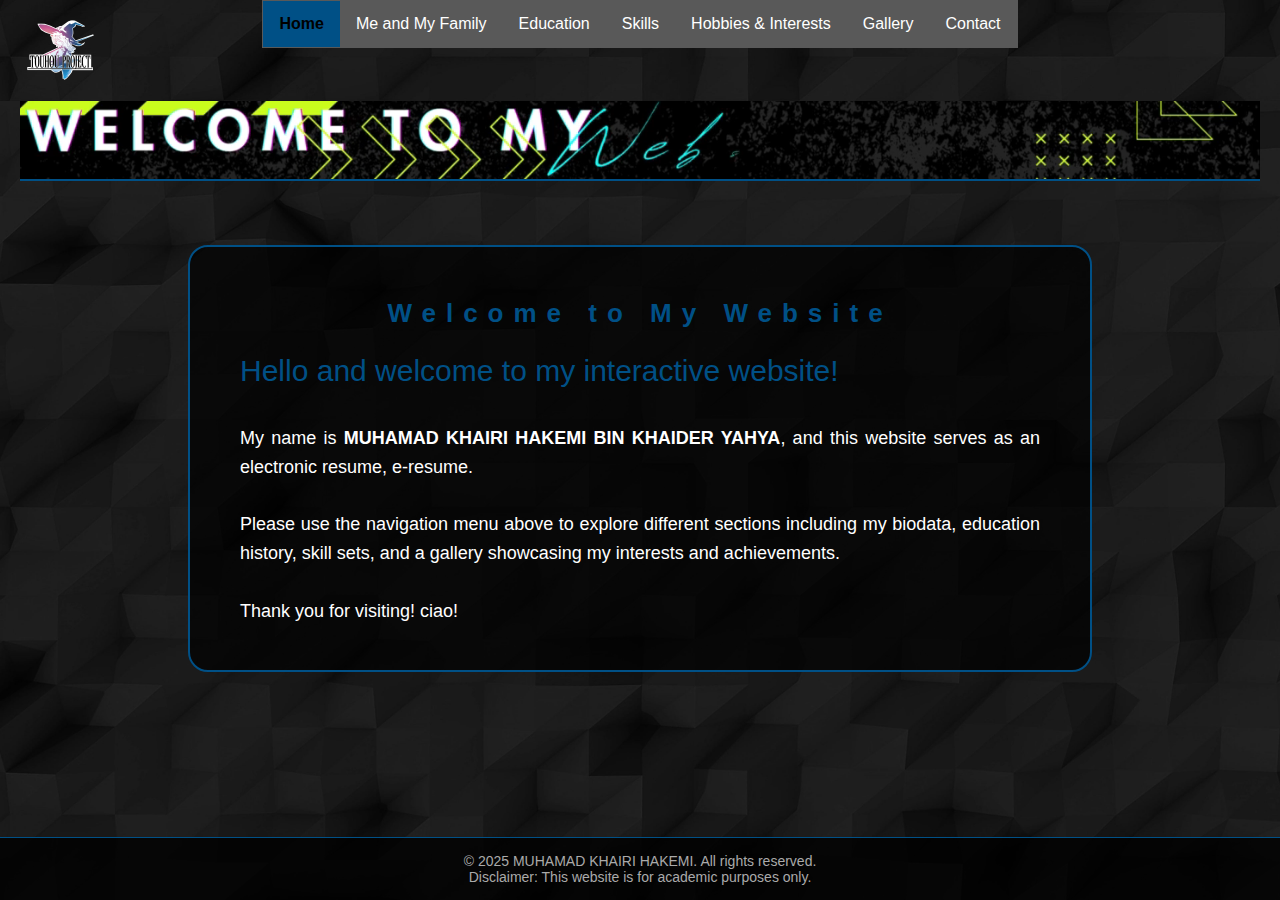
<file: index.html>
<!DOCTYPE html>
<html>
<head>
  <title>My Personal Website (E-Resume)</title>
</head>
<frameset rows="101,*" frameborder="0" border="0" framespacing="0">
  <frame src="top.html" scrolling="no" noresize>
  <frame src="home.html" name="abc" noresize>
</frameset>
</html>
</file>
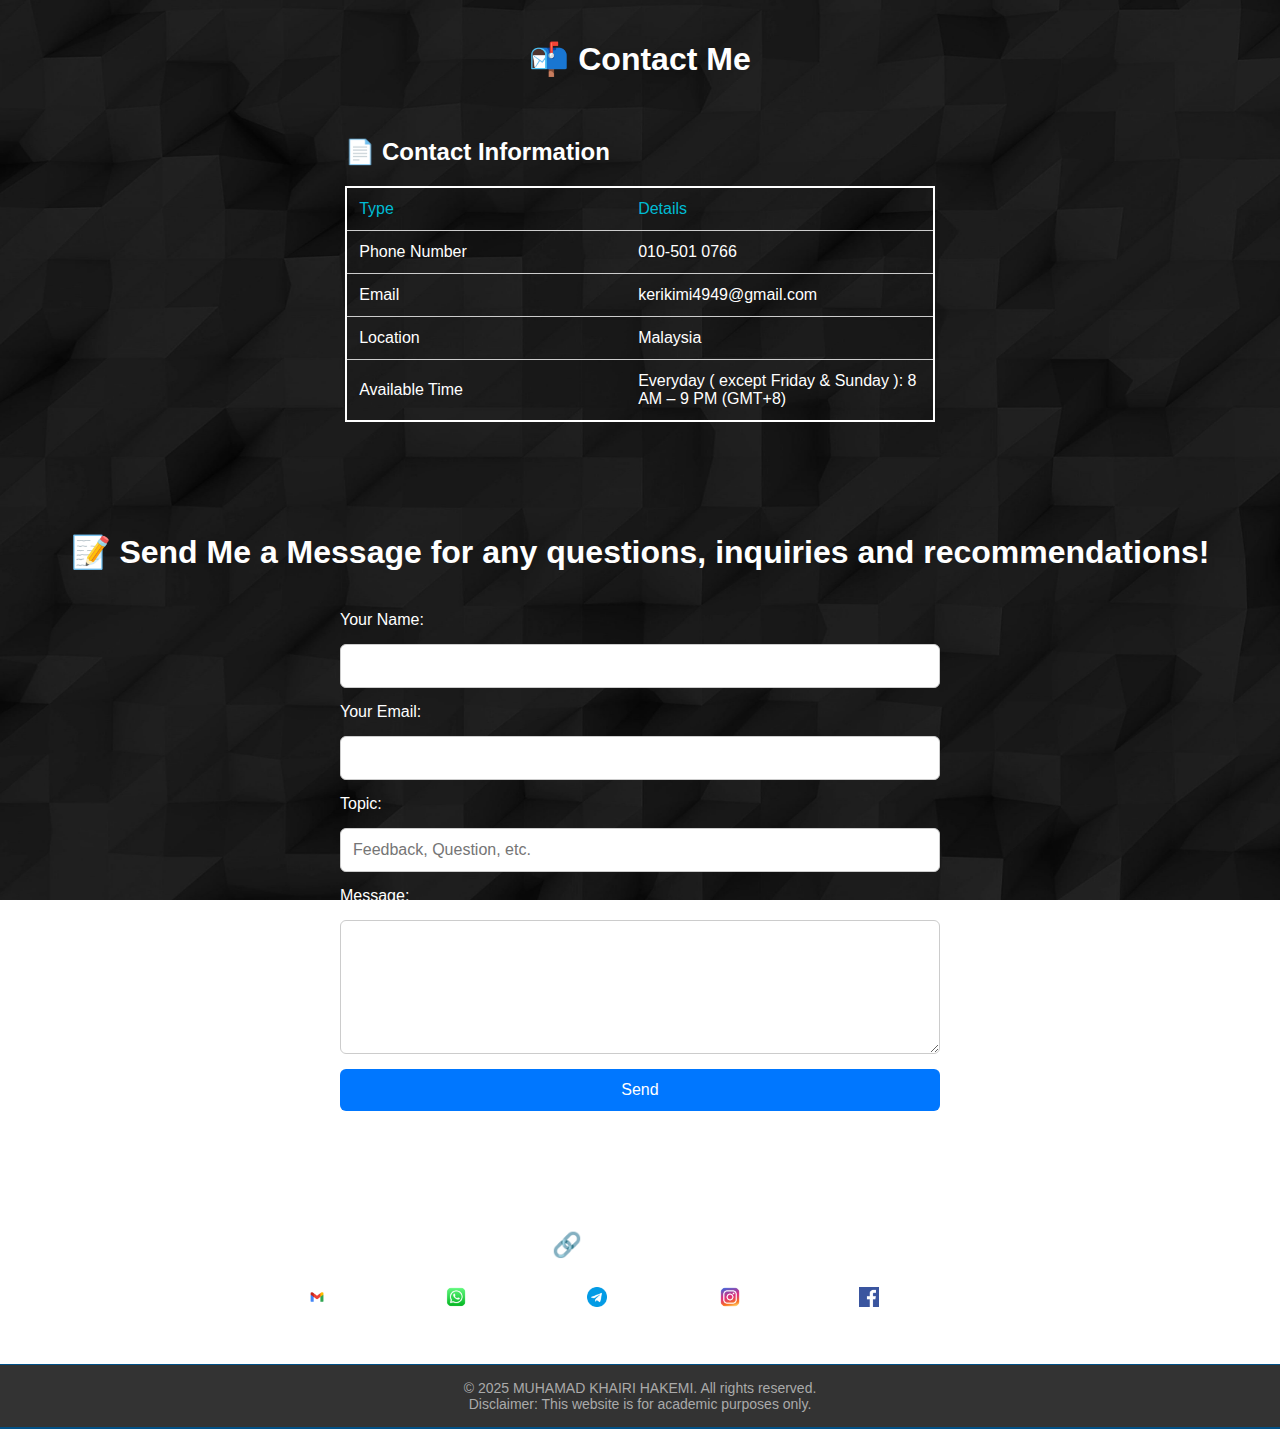
<file: contact.html>
<!DOCTYPE html>
<html lang="en">
<head>
    <meta charset="UTF-8">
    <meta name="viewport" content="width=device-width, initial-scale=1.0">
    <title>Contact Me</title>
  <link rel="stylesheet" href="style.css"> 
</head>
<body>

  <h1 class="gallery-title">📬 Contact Me</h1>

  <!-- Contact Info Table -->
  <section class="inquiry-table">
    <h2>📄 Contact Information</h2>
    <table>
      <tr>
        <th>Type</th>
        <th>Details</th>
      </tr>
        <tr>
        <td>Phone Number</td>
        <td>010-501 0766</td>
      <tr>
        <td>Email</td>
        <td>kerikimi4949@gmail.com</td>
      </tr>
      <tr>
        <td>Location</td>
        <td>Malaysia</td>
      </tr>
      <tr>
        <td>Available Time</td>
        <td>Everyday ( except Friday & Sunday ): 8 AM – 9 PM (GMT+8)</td>
      </tr>
    </table>
  </section>

  <!-- Contact Form -->
  <section class="contact-section">
    <h1>📝 Send Me a Message for any questions, inquiries and recommendations!</h1>
    <form class="contact-form" action="https://formspree.io/f/xvgrvlpy" method="POST">
      <label for="name">Your Name:</label>
      <input type="text" id="name" name="name" required>

      <label for="email">Your Email:</label>
      <input type="email" id="email" name="_replyto" required>

      <label for="topic">Topic:</label>
      <input type="text" id="topic" name="topic" placeholder="Feedback, Question, etc." required>

      <label for="message">Message:</label>
      <textarea id="message" name="message" rows="6" required></textarea>

      <button type="submit">Send</button>
    </form>
  </section>

<!-- Social Links -->
<section class="social-links">
  <h2>🔗 Social Links</h2>
  <div class="social-icons">
    <a href="https://mail.google.com/mail/?view=cm&fs=1&to=kerikimi4949@gmail.com" target="_blank">
      <img src="gmail.png" alt="Gmail"> Email Me!
    </a>
    <a href="https://api.whatsapp.com/send/?phone=%2B60105010766&text&type=phone_number&app_absent=0" target="_blank">
      <img src="whatsapp.png" alt="Instagram"> Whatsapp
    </a>
    <a href="https://t.me/+60105010766" target="_blank">
      <img src="telegram.png" alt="Telegram"> Telegram
    </a>
    <a href="https://www.instagram.com/curryoww/" target="_blank">
      <img src="instagram.png" alt="Instagram"> Instagram
    </a>
    <a href="https://www.facebook.com/keri.cemey" target="_blank">
      <img src="facebook.png" alt="Facebook"> Facebook
    </a>
  </div>
</section>

<div class="footer">
  &copy; 2025 MUHAMAD KHAIRI HAKEMI. All rights reserved. <br>
  Disclaimer: This website is for academic purposes only.
</div>

</body>
</html>
</file>
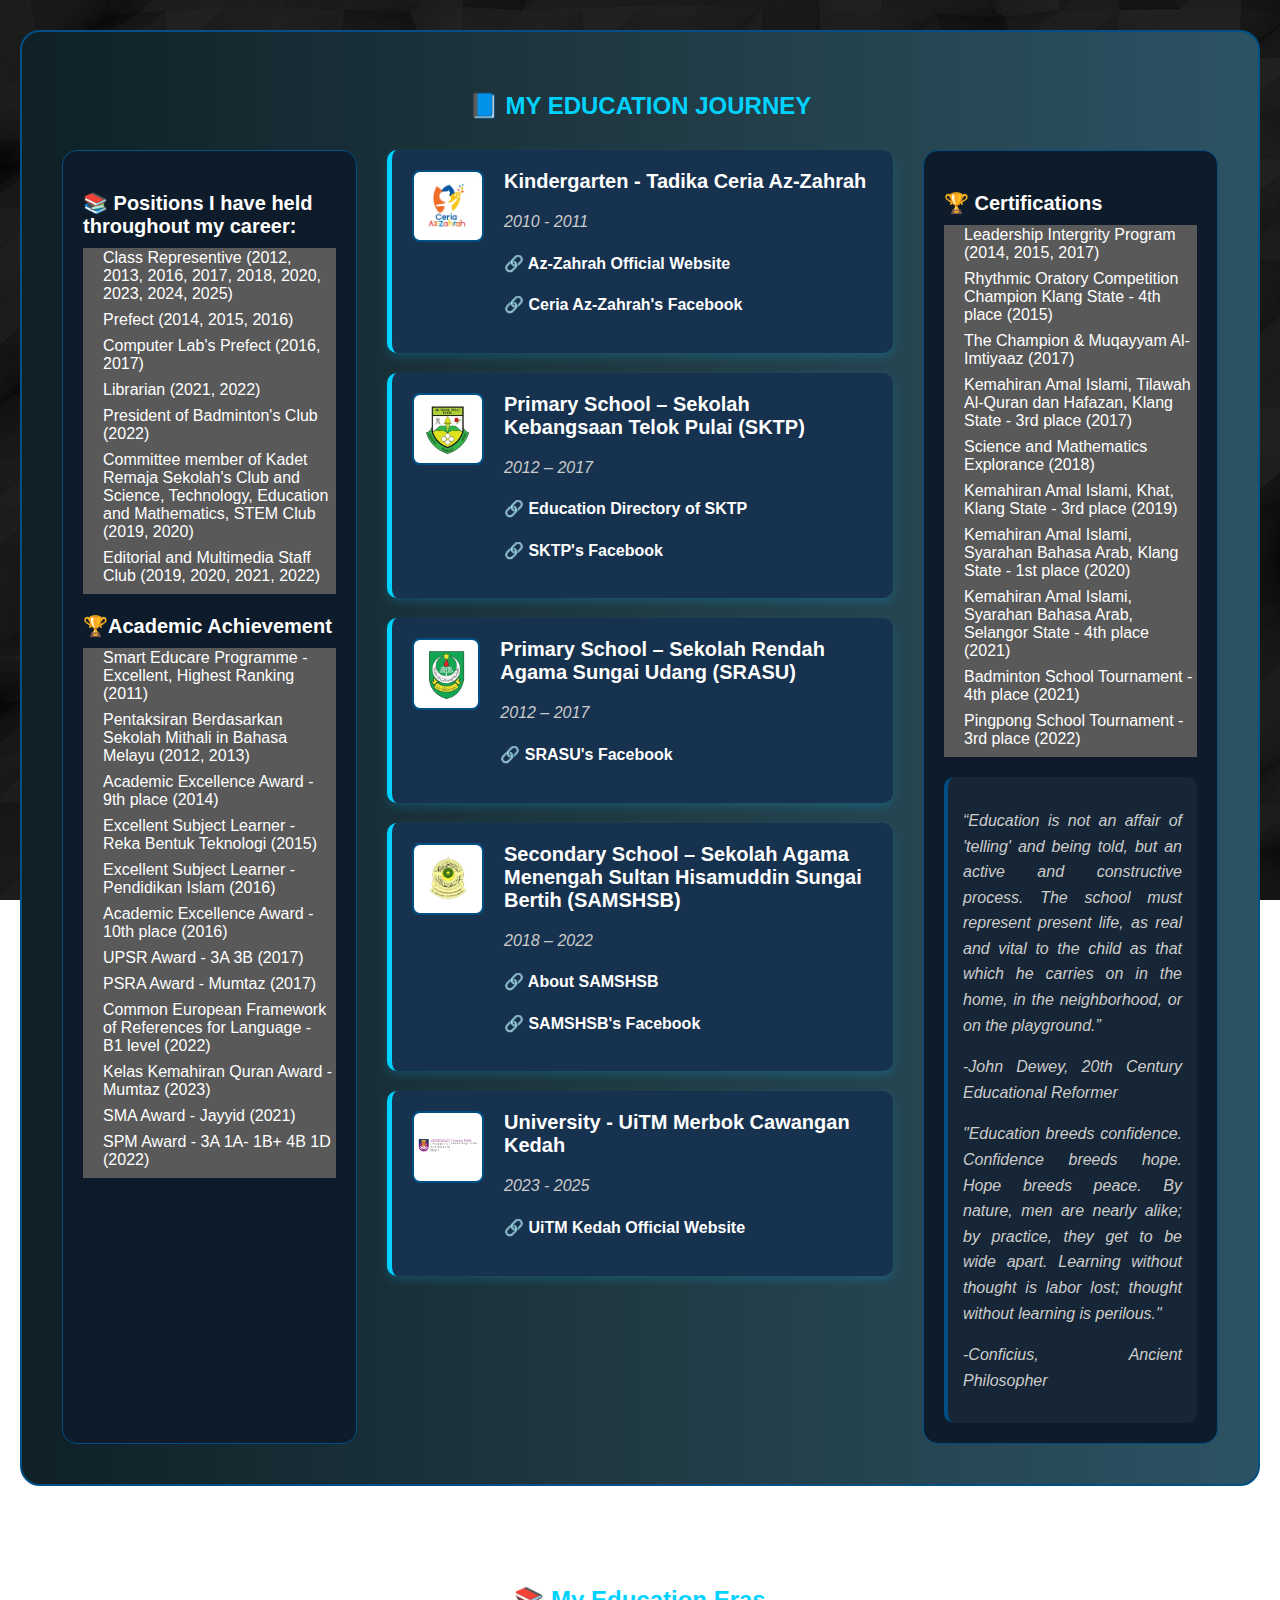
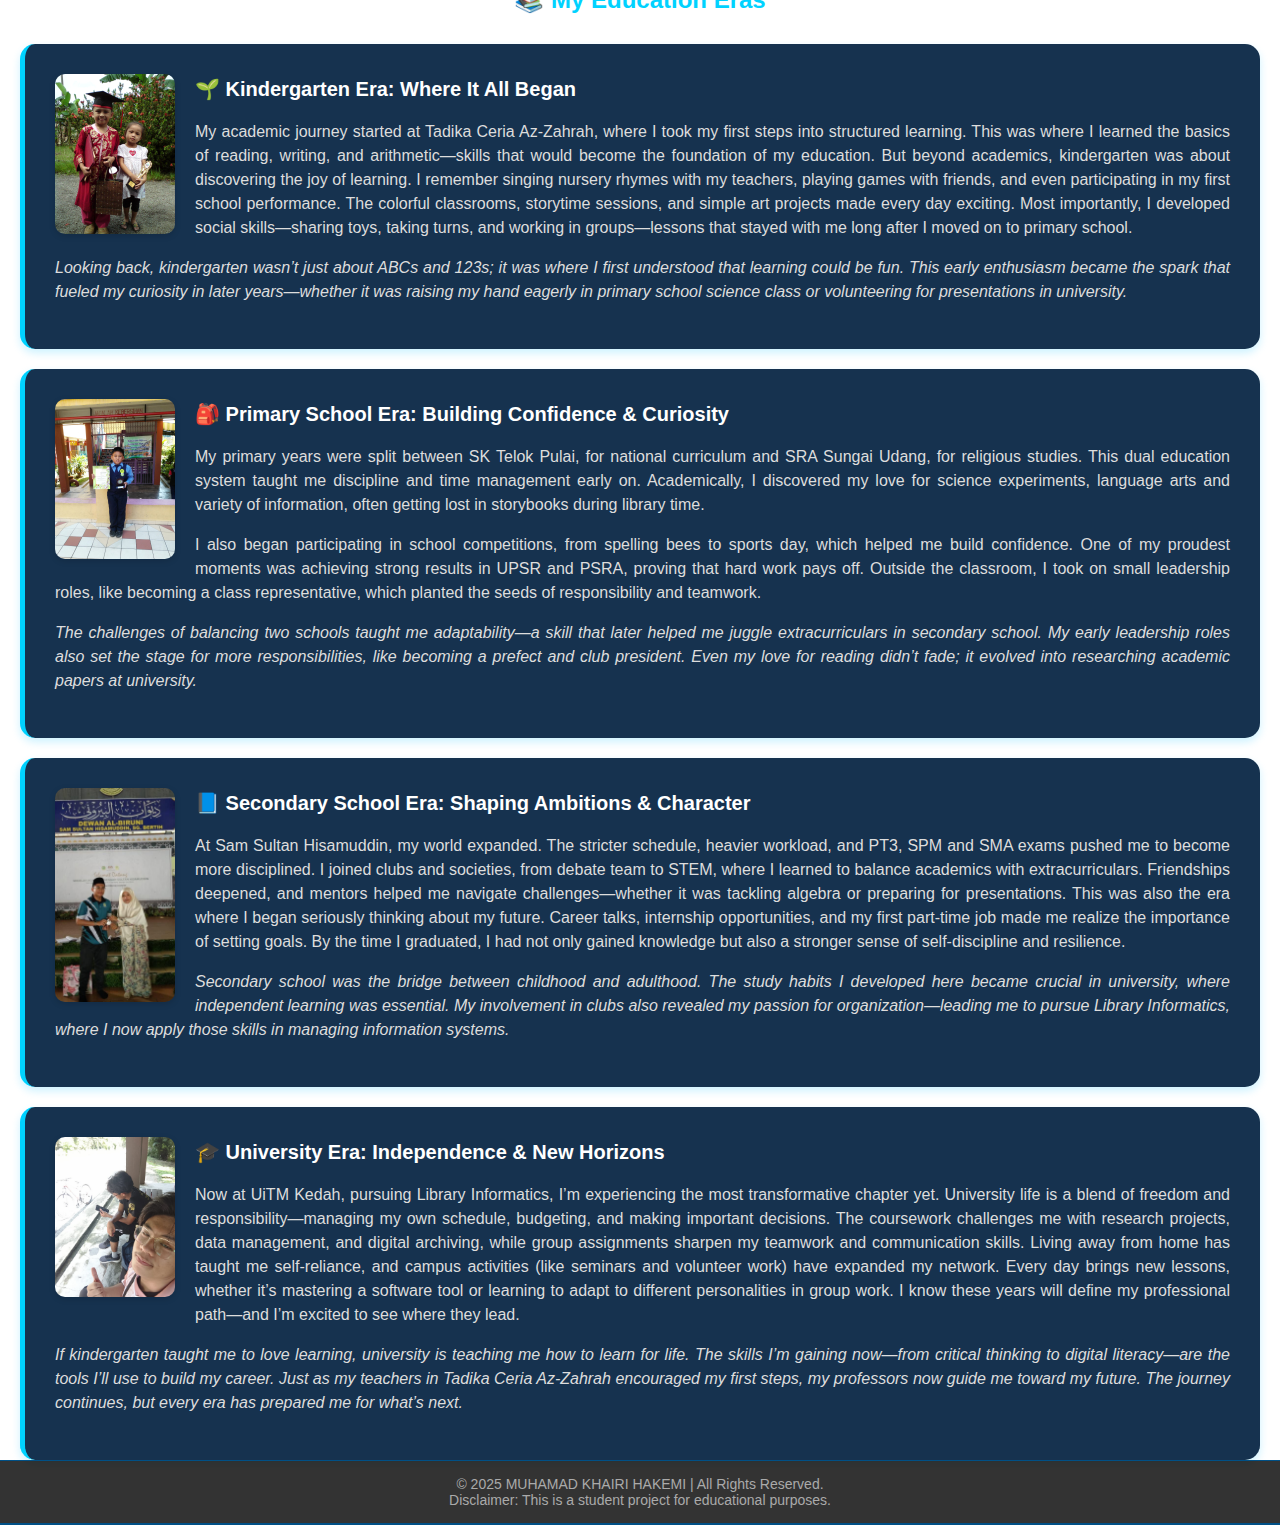
<file: education.html>
<!DOCTYPE html>
<html lang="en">
<head>
    <meta charset="UTF-8">
    <meta name="viewport" content="width=device-width, initial-scale=1.0">
    <title>Education</title>
  <link rel="stylesheet" href="style.css"> 
</head>
<body>

<div class="education-wrapper">
  <h2>📘 MY EDUCATION JOURNEY</h2>

  <div class="education-three-columns">
    <!-- LEFT COLUMN -->
    <div class="edu-left">
      <h3>📚 Positions I have held throughout my career:</h3>
      <ul>
        <li>Class Representive (2012, 2013, 2016, 2017, 2018, 2020, 2023, 2024, 2025)</li>
        <li>Prefect (2014, 2015, 2016)</li>
        <li>Computer Lab's Prefect (2016, 2017)</li>
        <li>Librarian (2021, 2022)</li>
        <li>President of Badminton's Club (2022)</li>
        <li>Committee member of Kadet Remaja Sekolah's Club and Science, Technology, Education and Mathematics, STEM Club (2019, 2020)</li>
        <li>Editorial and Multimedia Staff Club (2019, 2020, 2021, 2022)</li>
      </ul>

      <h3>🏆Academic Achievement</h3>
      <ul>
        <li>Smart Educare Programme - Excellent, Highest Ranking (2011)</li>
        <li>Pentaksiran Berdasarkan Sekolah Mithali in Bahasa Melayu (2012, 2013)</li>
        <li>Academic Excellence Award - 9th place (2014)</li>
        <li>Excellent Subject Learner - Reka Bentuk Teknologi (2015)</li>
        <li>Excellent Subject Learner - Pendidikan Islam (2016)</li>
        <li>Academic Excellence Award - 10th place (2016)</li>
        <li>UPSR Award - 3A 3B (2017)</li>
        <li>PSRA Award - Mumtaz (2017)</li>
        <li>Common European Framework of References for Language - B1 level (2022)</li>
        <li>Kelas Kemahiran Quran Award - Mumtaz (2023)</li>
        <li>SMA Award - Jayyid (2021)</li>
        <li>SPM Award - 3A 1A- 1B+ 4B 1D (2022)</li>

      </ul>
    </div>

    <!-- CENTER COLUMN -->
    <div class="edu-center">

      <div class="edu-box">
        <img src="azzahrah.png" alt="Kindergarten Logo" class="edu-logo">
        <div>
          <h3>Kindergarten - Tadika Ceria Az-Zahrah</h3>
          <p class="edu-year">2010 - 2011</p>
          <p><a href="http://www.azzahrah.net/" target="_blank"> 🔗 Az-Zahrah Official Website</a></p>
          <p><a href="https://www.facebook.com/p/Tadika-Ceria-Az-Zahrah-100063763922126/" target="_blank"> 🔗 Ceria Az-Zahrah's Facebook</a></p>
        </div>
      </div>

      <div class="edu-box">
        <img src="sktp.png" alt="Primary1 School Logo" class="edu-logo">
        <div>
          <h3>Primary School – Sekolah Kebangsaan Telok Pulai (SKTP)</h3>
          <p class="edu-year">2012 – 2017</p>
          <p><a href="https://www.apac.com.my/bba0025-sk-telok-pulai.html" target="_blank"> 🔗 Education Directory of SKTP</a></p>
          <p><a href="https://www.facebook.com/p/SK-Telok-Pulai-100063699754117/?locale=ms_MY" target="_blank"> 🔗 SKTP's Facebook</a></p>
        </div>
      </div>

      <div class="edu-box">
        <img src="srasu.png" alt="Primary2 School Logo" class="edu-logo">
        <div>
          <h3>Primary School – Sekolah Rendah Agama Sungai Udang (SRASU)</h3>
          <p class="edu-year">2012 – 2017</p>
          <p><a href="https://www.facebook.com/SRASgUdangKlg" target="_blank"> 🔗 SRASU's Facebook</a></p>
        </div>
      </div>

      <div class="edu-box">
        <img src="samshsb.png" alt="Secondary School Logo" class="edu-logo">
        <div>
          <h3>Secondary School – Sekolah Agama Menengah Sultan Hisamuddin Sungai Bertih (SAMSHSB)</h3>
          <p class="edu-year">2018 – 2022</p>
          <p><a href="https://samhisamuddin.wordpress.com/selamat-datang-ke-sam-hisamuddin/" target="_blank"> 🔗 About SAMSHSB</a></p>
           <p><a href="https://www.facebook.com/samshsbklang/" target="_blank"> 🔗 SAMSHSB's Facebook</a></p>
        </div>
      </div>

      <div class="edu-box">
        <img src="uitm.png" alt="University Logo" class="edu-logo">
        <div>
          <h3>University - UiTM Merbok Cawangan Kedah</h3>
          <p class="edu-year">2023 - 2025</p>
          <p><a href="https://kedah.uitm.edu.my/" target="_blank"> 🔗 UiTM Kedah Official Website</a></p>
        </div>
      </div>

    </div>

    <!-- RIGHT COLUMN -->
    <div class="edu-right">
      <h3>🏆 Certifications</h3>
      <ul>
        <li>Leadership Intergrity Program (2014, 2015, 2017)</li>
        <li>Rhythmic Oratory Competition Champion Klang State - 4th place (2015)</li>
        <li>The Champion & Muqayyam Al-Imtiyaaz (2017)</li>
        <li>Kemahiran Amal Islami, Tilawah Al-Quran dan Hafazan, Klang State - 3rd place (2017)</li>
        <li>Science and Mathematics Explorance (2018)</li>
        <li>Kemahiran Amal Islami, Khat, Klang State - 3rd place (2019)</li>
        <li>Kemahiran Amal Islami, Syarahan Bahasa Arab, Klang State - 1st place (2020)</li>
        <li>Kemahiran Amal Islami, Syarahan Bahasa Arab, Selangor State - 4th place (2021)</li>
        <li>Badminton School Tournament - 4th place (2021)</li>
        <li>Pingpong School Tournament - 3rd place (2022)</li>
      </ul>

      <div class="quote-box">
        <p>“Education is not an affair of 'telling' and being told, but an active and constructive process. The school must represent present life, as real and vital to the child as that which he carries on in the home, in the neighborhood, or on the playground.”</p> 
        <p> -John Dewey, 20th Century Educational Reformer</p>
        <p>"Education breeds confidence. Confidence breeds hope. Hope breeds peace. By nature, men are nearly alike; by practice, they get to be wide apart. Learning without thought is labor lost; thought without learning is perilous."</p>
        <p> -Conficius, Ancient Philosopher</p>
      </div>
    </div>

  </div>
</div>

<div class="edu-era-section">
  <h2>📚 My Education Eras</h2>

  <div class="edu-era-container">
    <!-- Kindergarten Era -->
    <div class="edu-era-box">
    <img src="kindergarten1.jpg" alt="Kindergarten photo" class="wrap-image">
      <h3>🌱 Kindergarten Era: Where It All Began</h3>
      <p class="edu-paragraph">
       My academic journey started at Tadika Ceria Az-Zahrah, where I took my first steps into structured learning. This was where I learned the basics of reading, writing, and arithmetic—skills that would become the foundation of my education. But beyond academics, kindergarten was about discovering the joy of learning. I remember singing nursery rhymes with my teachers, playing games with friends, and even participating in my first school performance. The colorful classrooms, storytime sessions, and simple art projects made every day exciting. Most importantly, I developed social skills—sharing toys, taking turns, and working in groups—lessons that stayed with me long after I moved on to primary school.</p>
      <p><em>
      Looking back, kindergarten wasn’t just about ABCs and 123s; it was where I first understood that learning could be fun. This early enthusiasm became the spark that fueled my curiosity in later years—whether it was raising my hand eagerly in primary school science class or volunteering for presentations in university.
      </em></p>
    </div>

    <!-- Primary School Era -->
    <div class="edu-era-box">
    <img src="primary1.jpg" alt="Primary1 photo" class="wrap-image">
      <h3>🎒 Primary School Era: Building Confidence & Curiosity</h3>
      <p>
        My primary years were split between SK Telok Pulai, for national curriculum and SRA Sungai Udang, for religious studies. This dual education system taught me discipline and time management early on. Academically, I discovered my love for science experiments, language arts and variety of information, often getting lost in storybooks during library time.
        <p>
I also began participating in school competitions, from spelling bees to sports day, which helped me build confidence. One of my proudest moments was achieving strong results in UPSR and PSRA, proving that hard work pays off. Outside the classroom, I took on small leadership roles, like becoming a class representative, which planted the seeds of responsibility and teamwork.
      <p><em>
        The challenges of balancing two schools taught me adaptability—a skill that later helped me juggle extracurriculars in secondary school. My early leadership roles also set the stage for more responsibilities, like becoming a prefect and club president. Even my love for reading didn’t fade; it evolved into researching academic papers at university.
      </em></p>
    </div>

    <!-- Secondary School Era -->
    <div class="edu-era-box">
    <img src="secschool.jpg" alt="Secondary photo" class="wrap-image">
      <h3>📘 Secondary School Era: Shaping Ambitions & Character</h3>
      <p>
        At Sam Sultan Hisamuddin, my world expanded. The stricter schedule, heavier workload, and PT3, SPM and SMA exams pushed me to become more disciplined. I joined clubs and societies, from debate team to STEM, where I learned to balance academics with extracurriculars. Friendships deepened, and mentors helped me navigate challenges—whether it was tackling algebra or preparing for presentations. This was also the era where I began seriously thinking about my future. Career talks, internship opportunities, and my first part-time job made me realize the importance of setting goals. By the time I graduated, I had not only gained knowledge but also a stronger sense of self-discipline and resilience.
      <p><em>
       Secondary school was the bridge between childhood and adulthood. The study habits I developed here became crucial in university, where independent learning was essential. My involvement in clubs also revealed my passion for organization—leading me to pursue Library Informatics, where I now apply those skills in managing information systems.
      </em></p>
    </div>

    <!-- University Era -->
    <div class="edu-era-box">
    <img src="uni.jpg" alt="University photo" class="wrap-image">
      <h3>🎓 University Era: Independence & New Horizons</h3>
      <p>
       Now at UiTM Kedah, pursuing Library Informatics, I’m experiencing the most transformative chapter yet. University life is a blend of freedom and responsibility—managing my own schedule, budgeting, and making important decisions. The coursework challenges me with research projects, data management, and digital archiving, while group assignments sharpen my teamwork and communication skills. Living away from home has taught me self-reliance, and campus activities (like seminars and volunteer work) have expanded my network. Every day brings new lessons, whether it’s mastering a software tool or learning to adapt to different personalities in group work. I know these years will define my professional path—and I’m excited to see where they lead.
      <p><em>
       If kindergarten taught me to love learning, university is teaching me how to learn for life. The skills I’m gaining now—from critical thinking to digital literacy—are the tools I’ll use to build my career. Just as my teachers in Tadika Ceria Az-Zahrah encouraged my first steps, my professors now guide me toward my future. The journey continues, but every era has prepared me for what’s next.
      </em></p>
    </div>
  </div>
</div>

<div class="footer">
  © 2025 MUHAMAD KHAIRI HAKEMI | All Rights Reserved. <br>
  Disclaimer: This is a student project for educational purposes.
</div>

</body>
</html>
</file>
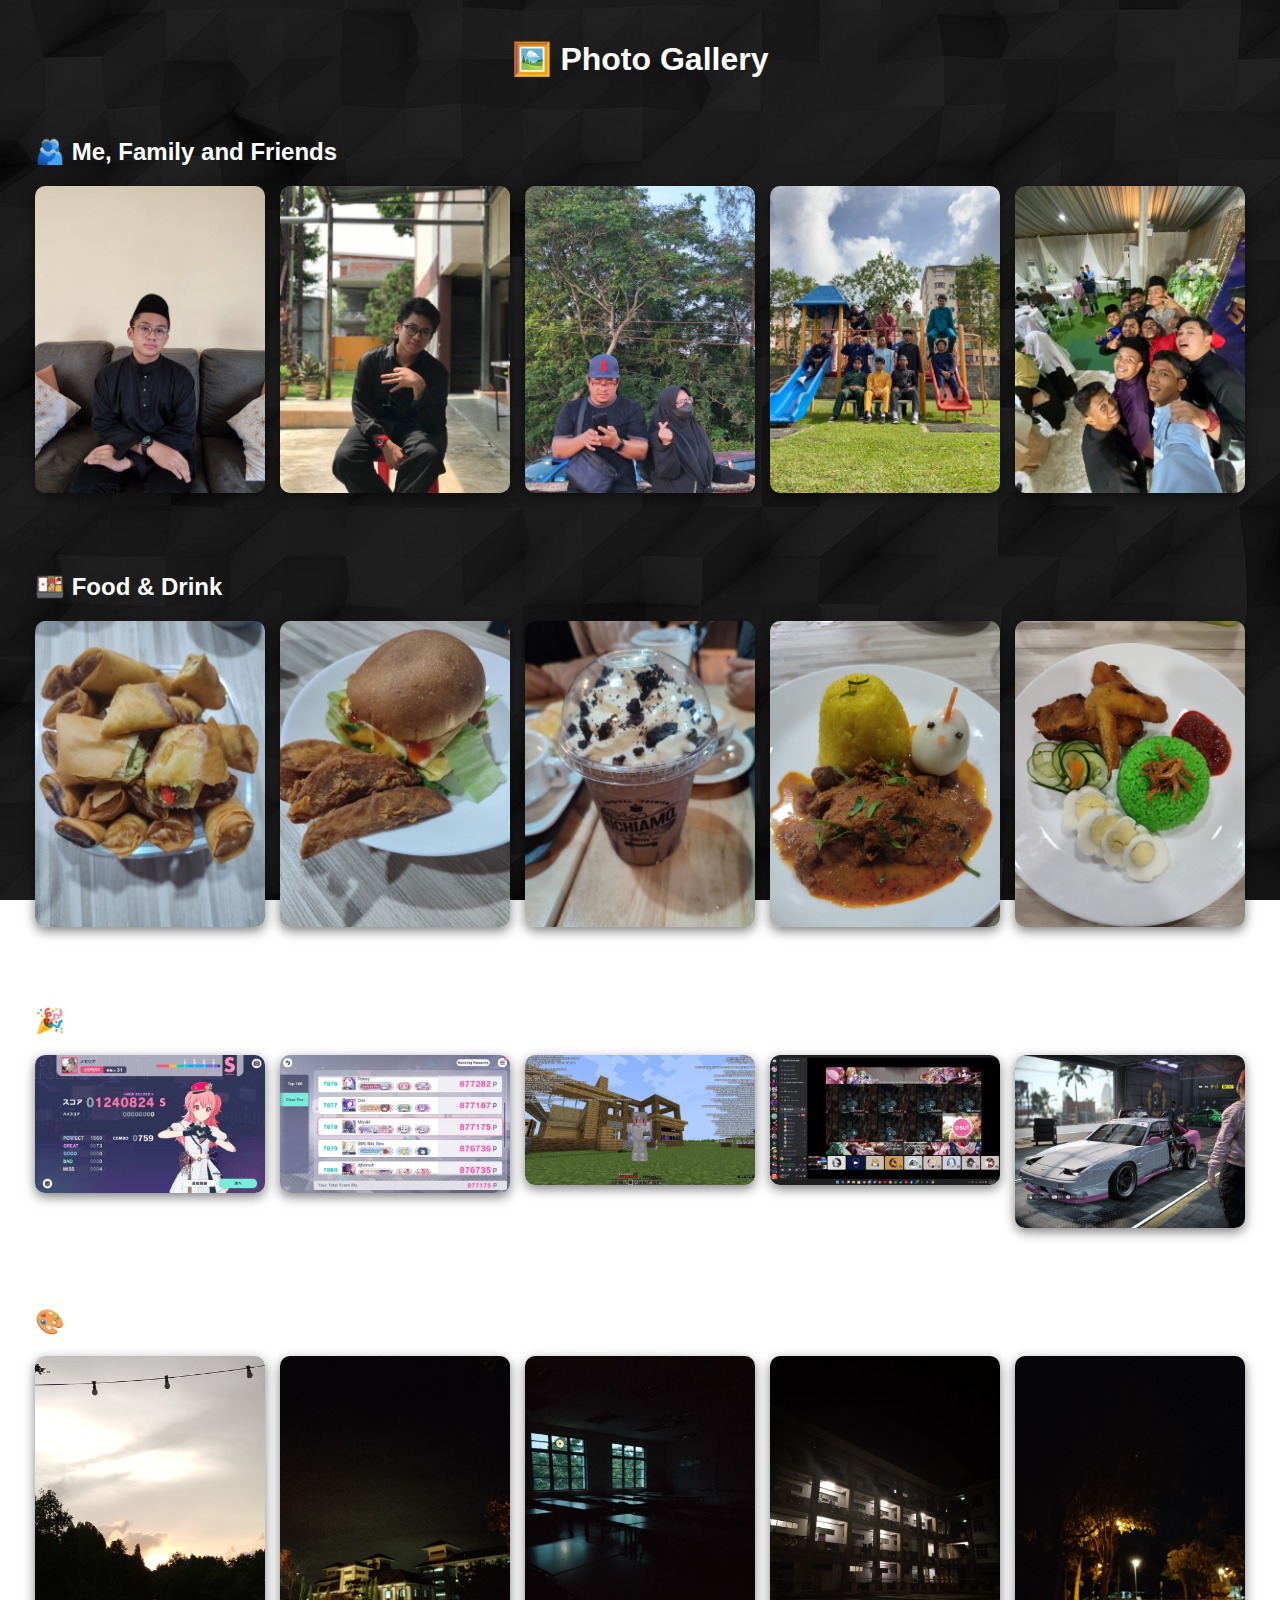
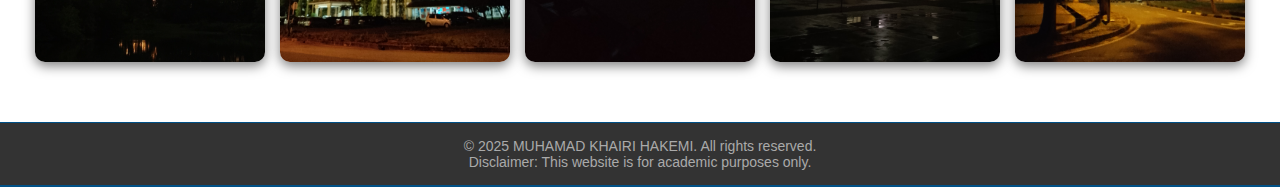
<file: gallery.html>
<!DOCTYPE html>
<html lang="en">
<head>
    <meta charset="UTF-8">
    <meta name="viewport" content="width=device-width, initial-scale=1.0">
    <title>Gallery</title>
  <link rel="stylesheet" href="style.css"> 
</head>
<body>

  <h1 class="gallery-title">🖼️ Photo Gallery</h1>

  <!-- 1. Travel -->
  <section class="gallery-category">
    <h2>🫂 Me, Family and Friends</h2>
    <div class="gallery-grid">
      <img src="aphoto1.jpg" alt="Photo 1" class="zoomable" />
      <img src="aphoto2.jpg" alt="Photo 2" class="zoomable" />
      <img src="aphoto3.jpg" alt="Photo 3" class="zoomable" />
      <img src="aphoto4.jpg" alt="Photo 4" class="zoomable" />
      <img src="aphoto5.jpg" alt="Photo 5" class="zoomable" />
    </div>
  </section>

  <!-- 2. Food -->
  <section class="gallery-category">
    <h2>🍱 Food & Drink</h2>
    <div class="gallery-grid">
      <img src="bphoto1.jpg" alt="Food 1" class="zoomable" />
      <img src="bphoto2.jpg" alt="Food 2" class="zoomable" />
      <img src="bphoto3.jpg" alt="Food 3" class="zoomable" />
      <img src="bphoto4.jpg" alt="Food 4" class="zoomable" />
      <img src="bphoto6.jpg" alt="Food 6" class="zoomable" />
    </div>
  </section>

  <!-- 3. Events -->
  <section class="gallery-category">
    <h2>🎉 Gaming Events & Experiences</h2>
    <div class="gallery-grid">
      <img src="event1.jpg" alt="Event 1" class="zoomable" />
      <img src="event2.jpg" alt="Event 2" class="zoomable" />
      <img src="event5.jpg" alt="Event 5" class="zoomable" />
      <img src="event7.jpg" alt="Event 7" class="zoomable" />
      <img src="event8.jpg" alt="Event 8" class="zoomable" />
    </div>
  </section>

  <!-- 4. Random Aesthetic -->
  <section class="gallery-category">
    <h2>🎨 Photographing</h2>
    <div class="gallery-grid">
      <img src="photographing5.jpg" alt="Aesthetic 5" class="zoomable" />
      <img src="photographing7.jpg" alt="Aesthetic 7" class="zoomable" />
      <img src="photographing8.jpg" alt="Aesthetic 8" class="zoomable" />
      <img src="photographing9.jpg" alt="Aesthetic 9" class="zoomable" />
      <img src="photographing10.jpg" alt="Aesthetic 10" class="zoomable" />
    </div>
  </section>

<div class="footer">
  &copy; 2025 MUHAMAD KHAIRI HAKEMI. All rights reserved. <br>
  Disclaimer: This website is for academic purposes only.
</div>

<script>
  // Create the lightbox overlay
  const overlay = document.createElement('div');
  overlay.classList.add('lightbox-overlay');
  document.body.appendChild(overlay);

  const img = document.createElement('img');
  overlay.appendChild(img);

  // Function to show the image
  document.querySelectorAll('img').forEach(image => {
    image.addEventListener('click', () => {
      img.src = image.src;
      overlay.style.display = 'flex';
    });
  });

  // Close on click outside
  overlay.addEventListener('click', () => {
    overlay.style.display = 'none';
  });
</script>

</body>
</html>
</file>
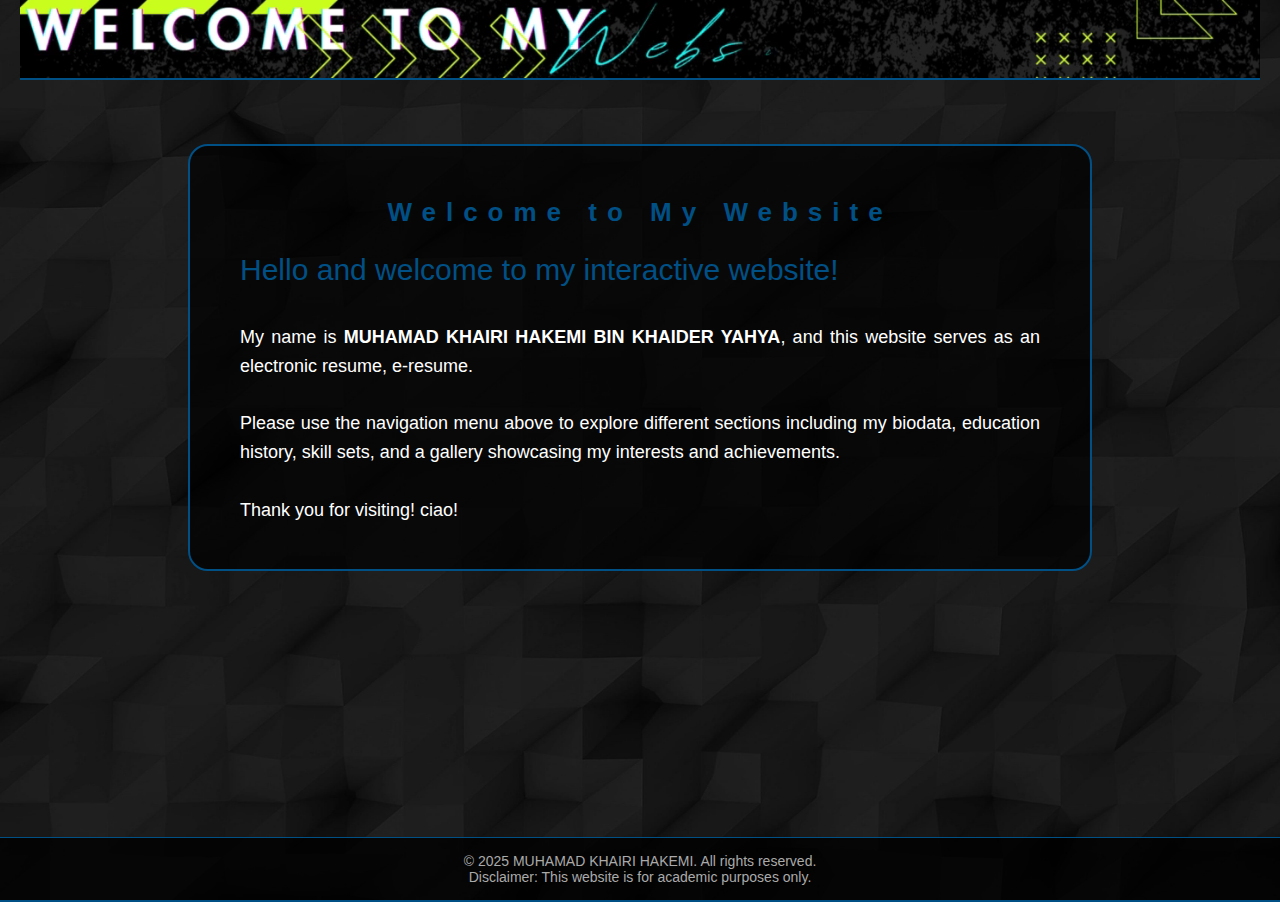
<file: home.html>
<!DOCTYPE html>
<html lang="en">
<head>
    <meta charset="UTF-8">
    <meta name="viewport" content="width=device-width, initial-scale=1.0">
    <title>About Me</title>
  <link rel="stylesheet" href="style.css"> 
</head>
<body>

<div class="custom-banner">
  <video autoplay muted loop>
    <source src="bannervid.mp4" type="video/mp4">
    <p>Your browser does not support the video tag.</p>
  </video>
</div>

<div class="intro-box">
    <h2 class="welcome-heading">Welcome to My Website</h2>
    <p>
    <span class="welcome-text">Hello and welcome to my interactive website!</span> <br><br>
      My name is <strong>MUHAMAD KHAIRI HAKEMI BIN KHAIDER YAHYA</strong>, and this website serves as an electronic resume, e-resume. <br><br>
      Please use the navigation menu above to explore different sections including my biodata, education history, skill sets, and a gallery showcasing my interests and achievements. <br><br>
      Thank you for visiting! ciao!
    </p>
  </div>

<div class="footer">
    &copy; 2025 MUHAMAD KHAIRI HAKEMI. All rights reserved. <br>
    Disclaimer: This website is for academic purposes only.
</div>

</body>
</html>
</file>
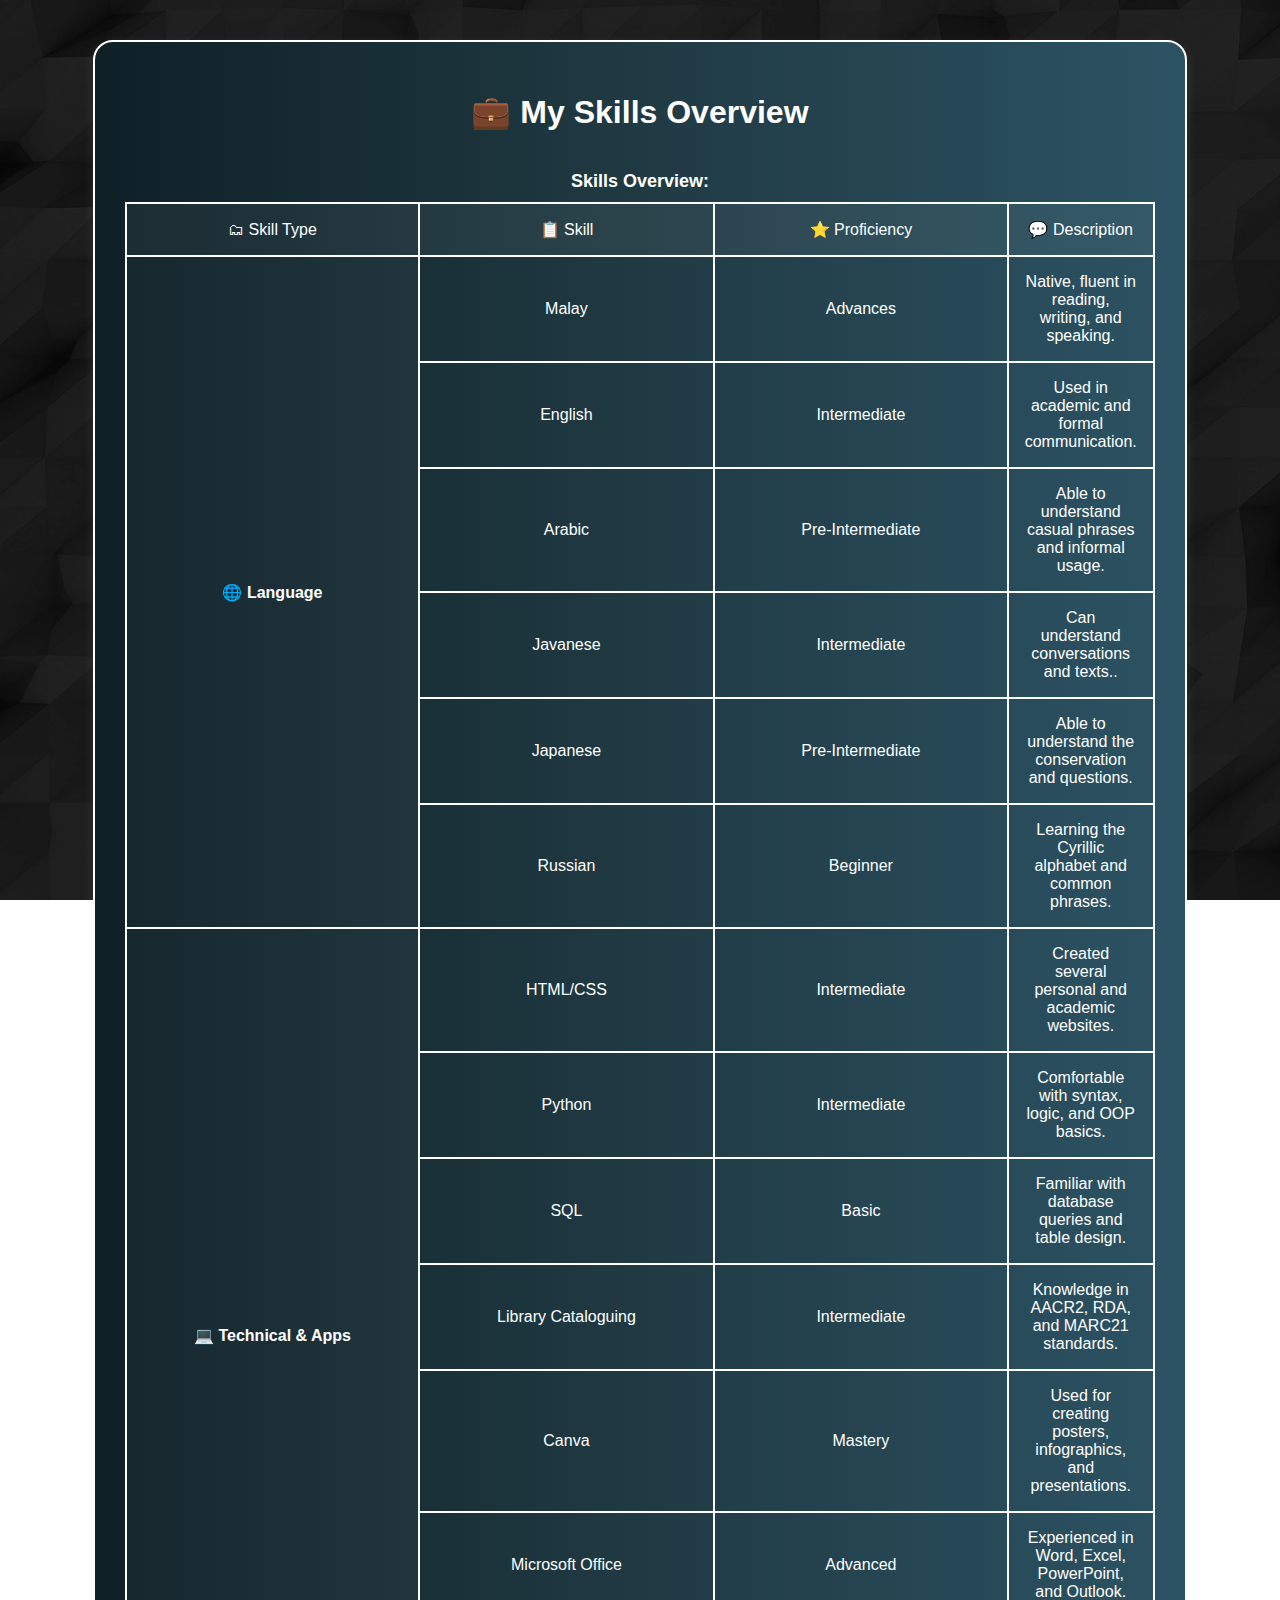
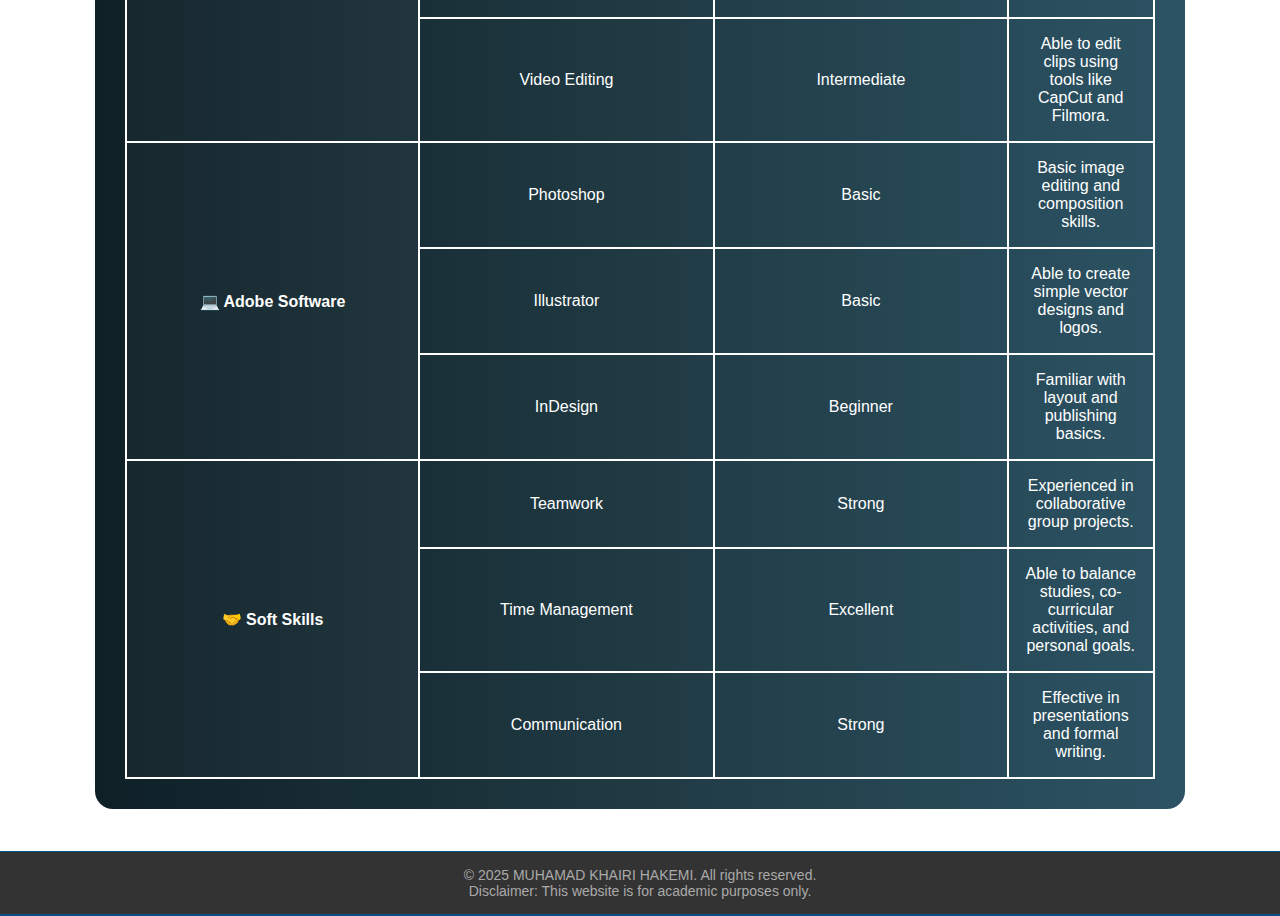
<file: skills.html>
<!DOCTYPE html>
<html lang="en">
<head>
    <meta charset="UTF-8">
    <meta name="viewport" content="width=device-width, initial-scale=1.0">
    <title>Skills</title>
  <link rel="stylesheet" href="style.css"> 
</head>
<body>

<div class="skills-container">
  <h1>💼 My Skills Overview</h1>

  <table class="table-inside">
    <caption>Skills Overview:</caption>
    <thead>
      <tr>
        <th scope="col">🗂 Skill Type</th>
        <th scope="col">📋 Skill</th>
        <th scope="col">⭐ Proficiency</th>
        <th scope="col">💬 Description</th>
      </tr>
    </thead>
    <tbody>
      <!-- Language Skills -->
      <tr>
        <td rowspan="6" class="category language" data-label="Skill Type">🌐 Language</td>
        <td data-label="Skill">Malay</td>
        <td data-label="Proficiency">Advances</td>
        <td data-label="Description">Native, fluent in reading, writing, and speaking.</td>
      </tr>
      <tr>
        <td data-label="Skill">English</td>
        <td data-label="Proficiency">Intermediate</td>
        <td data-label="Description">Used in academic and formal communication.</td>
      </tr>
      <tr>
        <td data-label="Skill">Arabic</td>
        <td data-label="Proficiency">Pre-Intermediate</td>
        <td data-label="Description">Able to understand casual phrases and informal usage.</td>
      </tr>
      <tr>
        <td data-label="Skill">Javanese</td>
        <td data-label="Proficiency">Intermediate</td>
        <td data-label="Description">Can understand conversations and texts..</td>
      </tr>
      <tr>
        <td data-label="Skill">Japanese</td>
        <td data-label="Proficiency">Pre-Intermediate</td>
        <td data-label="Description">Able to understand the conservation and questions.</td>
      </tr>
      <tr>
        <td data-label="Skill">Russian</td>
        <td data-label="Proficiency">Beginner</td>
        <td data-label="Description">Learning the Cyrillic alphabet and common phrases.</td>
      </tr>

      <!-- Technical & Apps Skills -->
      <tr>
        <td rowspan="7" class="category tech" data-label="Skill Type">💻 Technical & Apps</td>
        <td data-label="Skill">HTML/CSS</td>
        <td data-label="Proficiency">Intermediate</td>
        <td data-label="Description">Created several personal and academic websites.</td>
      </tr>
      <tr>
        <td data-label="Skill">Python</td>
        <td data-label="Proficiency">Intermediate</td>
        <td data-label="Description">Comfortable with syntax, logic, and OOP basics.</td>
      </tr>
      <tr>
        <td data-label="Skill">SQL</td>
        <td data-label="Proficiency">Basic</td>
        <td data-label="Description">Familiar with database queries and table design.</td>
      </tr>
      <tr>
        <td data-label="Skill">Library Cataloguing</td>
        <td data-label="Proficiency">Intermediate</td>
        <td data-label="Description">Knowledge in AACR2, RDA, and MARC21 standards.</td>
      </tr>
      <tr>
        <td data-label="Skill">Canva</td>
        <td data-label="Proficiency">Mastery</td>
        <td data-label="Description">Used for creating posters, infographics, and presentations.</td>
      </tr>
      <tr>
        <td data-label="Skill">Microsoft Office</td>
        <td data-label="Proficiency">Advanced</td>
        <td data-label="Description">Experienced in Word, Excel, PowerPoint, and Outlook.</td>
      </tr>
      <tr>
        <td data-label="Skill">Video Editing</td>
        <td data-label="Proficiency">Intermediate</td>
        <td data-label="Description">Able to edit clips using tools like CapCut and Filmora.</td>
      </tr>
      <tr>
        <td rowspan="3" class="category tech" data-label="Skill Type">💻 Adobe Software</td>
        <td data-label="Skill">Photoshop</td>
        <td data-label="Proficiency">Basic</td>
        <td data-label="Description">Basic image editing and composition skills.</td>
      </tr>
      <tr>
        <td data-label="Skill">Illustrator</td>
        <td data-label="Proficiency">Basic</td>
        <td data-label="Description">Able to create simple vector designs and logos.</td>
      </tr>
      <tr>
        <td data-label="Skill">InDesign</td>
        <td data-label="Proficiency">Beginner</td>
        <td data-label="Description">Familiar with layout and publishing basics.</td>
      </tr>

      <!-- Soft Skills -->
      <tr>
        <td rowspan="3" class="category soft" data-label="Skill Type">🤝 Soft Skills</td>
        <td data-label="Skill">Teamwork</td>
        <td data-label="Proficiency">Strong</td>
        <td data-label="Description">Experienced in collaborative group projects.</td>
      </tr>
      <tr>
        <td data-label="Skill">Time Management</td>
        <td data-label="Proficiency">Excellent</td>
        <td data-label="Description">Able to balance studies, co-curricular activities, and personal goals.</td>
      </tr>
      <tr>
        <td data-label="Skill">Communication</td>
        <td data-label="Proficiency">Strong</td>
        <td data-label="Description">Effective in presentations and formal writing.</td>
      </tr>
    </tbody>
  </table>
</div>

<div class="footer">
  &copy; 2025 MUHAMAD KHAIRI HAKEMI. All rights reserved. <br>
  Disclaimer: This website is for academic purposes only.
</div>

</body>
</html>
</file>
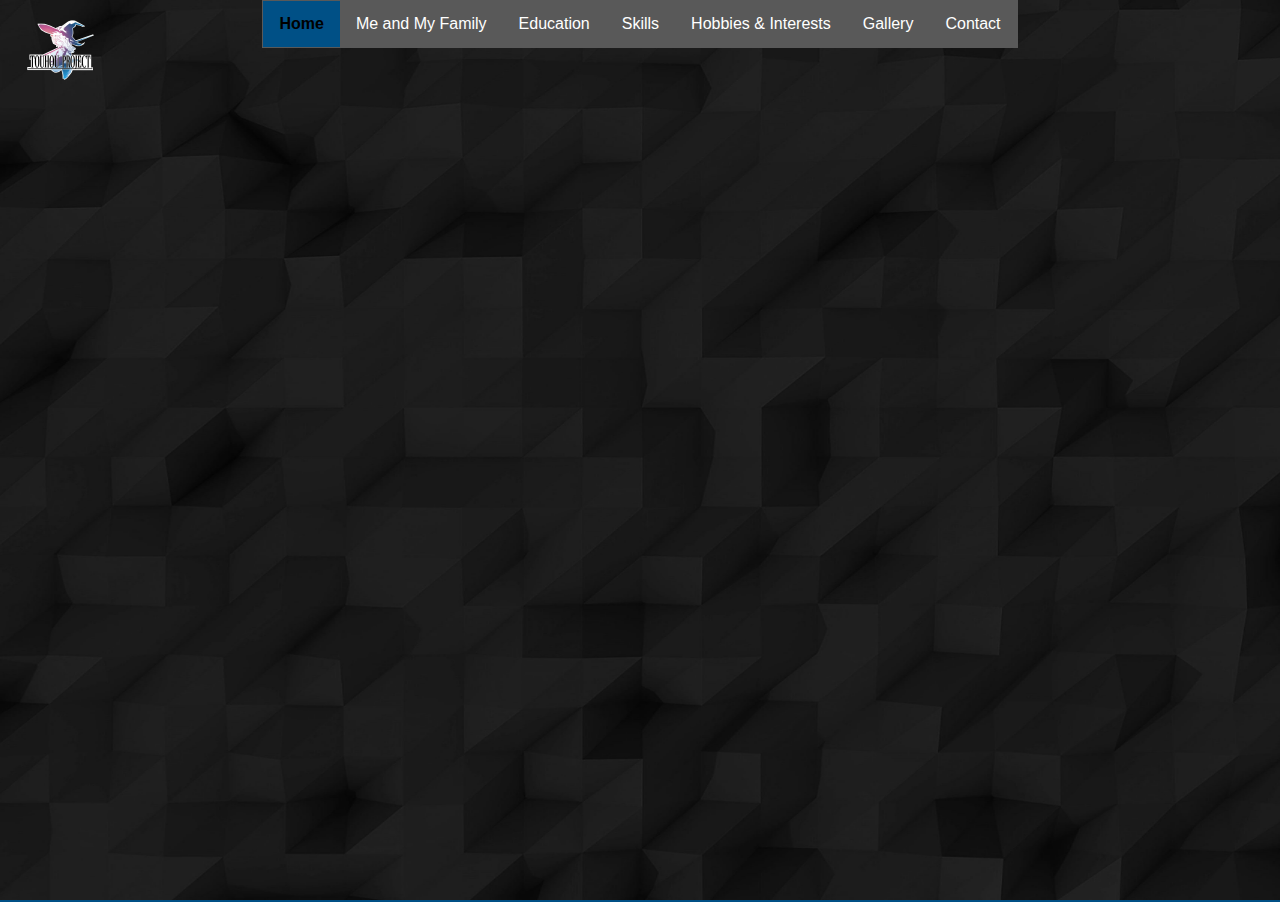
<file: top.html>
<!DOCTYPE html>
<html lang="en">
<head>
    <meta charset="UTF-8">
    <meta name="viewport" content="width=device-width, initial-scale=1.0">
    <title>E-resume</title>
  <link rel="stylesheet" href="style.css"> 
</head>
<body>

  <!-- Logo -->
  <a href="home.html" target="abc">
    <img src="touhou.png" alt="Logo" class="top-left-logo">
  </a>

  <!-- Navigation Bar -->
<ul>
    <li><a class="active" href="home.html" target="abc">Home</a>
    <li><a href="family.html" target="abc">Me and My Family</a>
    <li><a href="education.html" target="abc">Education</a>
    <li><a href="skills.html" target="abc">Skills</a>
    <li><a href="hobbies.html" target="abc">Hobbies & Interests</a>
    <li><a href="gallery.html" target="abc">Gallery</a>
    <li><a href="contact.html" target="abc">Contact</a>
</ul>

</body>
</html>
</file>
<file: style.css>
ul  {
  list-style-type: none;
  margin: 0;
  padding: 1px;
  overflow: hidden;
  background-color: #595959;
}
li {
  float: left;
}
li a {
  display: block;
  color: white;
  text-align: center;
  padding: 14px 16px;
  text-decoration: none;
}

li a:hover {
  background-color: 005086;
  color: black;
}

li a.active {
  background-color: #005086; 
color: black;
  font-weight: bold;
}

/* Home menu layout */
body {
  margin: 0;
  padding: 0;
  font-family: 'Georgia', sans-serif;
  color: #ffffff;
  background: url('wallpaperback.jpg') no-repeat center center fixed;
  background-size: cover;
  display: flex;
  flex-direction: column;
  align-items: center;
  justify-content: flex-start;
  min-height: 100vh;
  border-bottom: 2px solid #005086;
}

/* Logo */
.top-left-logo {
  position: absolute;
  top: 20px;
  left: 20px;
  width: 80px;
  height: auto;
}

/* Button navigation styling (if visible here) */
.button-container {
  margin-top: 40px;
  text-align: center;
  align-self: flex-end;
  margin-right: 50px;
}

.button-container a {
  text-decoration: none;
  font-size: 18px;
  background-color: #005086;
  color: #ffffff;
  padding: 6px 12px;
  margin: 10px;
  border-radius: 5px;
  display: inline-block;
  transition: 0.3s ease;
  border: none;
}

.button-container a:hover {
  background-color: #ffffff;
  color: #005086;
  border: 1px solid #005086;
}

.button-container a:focus {
  outline: 2px solid #ffffff;
  outline-offset: 2px;
}

/* Banner video */
.custom-banner {
  width: 100%;
  height: auto;
  text-align: center;
  margin-bottom: 30px; /* Increased for better spacing */
}

.custom-banner video {
  width: 100%;
  max-height: 250px;
  object-fit: cover;
  border-bottom: 2px solid #005086;
}

.custom-banner p {
  color: #ccc;
  font-size: 14px;
  background-color: #000000cc;
  padding: 10px;
}

/* Intro box content */
.intro-box {
  background: rgba(0, 0, 0, 0.7);
  border: 2px solid #005086;
  border-radius: 20px;
  padding: 30px 50px;
  max-width: 800px;
  margin: 30px auto;
  text-align: center;
  animation: fadeIn 2s ease-in-out;
}

.intro-box h2 {
  font-size: 26px;
  margin-bottom: 15px;
  color: #005086;
}

.intro-box p {
  font-size: 18px;
  line-height: 1.6;
}

.welcome-heading {
  font-family: 'Broadway', sans-serif;
  font-size: 32px;
  color: #005086;
  margin-bottom: 15px;
  letter-spacing: 10px;
}

.welcome-text {
  font-family: 'MS Gothic', sans-serif;
  font-size: 30px;
  color: #005086;
}

/* Footer */
.footer {
  width: 100vw;
  background-color: rgba(0, 0, 0, 0.8);
  color: #aaaaaa;
  text-align: center;
  padding: 15px 10px;
  font-size: 14px;
  border-top: 1px solid #005086;
  margin-top: auto;
  box-sizing: border-box;
  position: relative;
  left: 0;
}

/* Animation */
@keyframes fadeIn {
  from {
    opacity: 0;
    transform: translateY(-20px);
  }
  to {
    opacity: 1;
    transform: translateY(0);
  }
}

/* Tablet & mobile responsive */
@media (max-width: 768px) {
  .intro-box {
    padding: 20px;
    margin: 20px 10px;
  }

  .welcome-heading {
    font-size: 24px;
    letter-spacing: 3px;
  }

  .welcome-text {
    font-size: 22px;
  }
}

/* Extra small devices (phones, split view) */
@media (max-width: 500px) {
  .welcome-heading {
    font-size: 20px;
    letter-spacing: 1px;
  }

  .welcome-text {
    font-size: 18px;
  }

  .intro-box p {
    font-size: 16px;
  }

  .custom-banner video {
    max-height: 150px;
  }
}

/* Biodata menus */
main {
  flex: 1;
}

.biodata-container {
  background: rgba(0, 0, 0, 0.75);
  border: 2px solid #005086;
  border-radius: 20px;
  padding: 30px 50px;
  max-width: 900px;
  margin: 30px auto;
  text-align: center;
  animation: fadeIn 2s ease-in-out;
}

/* Biodata photo */
.biodata-img {
  width: 180px;
  height: 180px;
  border-radius: 50%;
  object-fit: cover;
  border: 3px solid #005086;
  margin-bottom: 20px;
}

/* Biodata table */
table {
  width: 100%;
  color: #ffffff;
  margin-top: 20px;
}

table {
  width: 100%;
  color: #ffffff;
  margin-top: 20px;
  border-collapse: collapse;
  border: 2px solid #ffffff; /* full table border */
}

th, td {
  padding: 10px;
  border-bottom: 1px solid #ffffff;
  text-align: left;
  border-collapse: collapse;
}

th {
  width: 30%;
  color: #00bcd4;
  font-weight: normal;
}

/* Make all links inside table white */
table a {
  color: #ffffff;
  text-decoration: underline;
}

table a:hover {
  color: #00bcd4; /* optional: hover effect */
}

/* Responsive table for small screens */
@media screen and (max-width: 600px) {
  table, thead, tbody, th, td, tr {
    display: block;
    width: 100%;
  }

  th {
    text-align: left;
  }

  td {
    border: none;
    padding-left: 10px;
    position: relative;
    margin-bottom: 10px;
  }
}

/* Intro paragraph in biodata - solid background */
.intro-paragraph {
  background-color: #0d1b2a;
  border: 1px solid #005086;
  border-radius: 15px;
  padding: 20px;
  margin-bottom: 30px;
  font-size: 16px;
  line-height: 1.6;
  color: #ffffff;
}

.intro-paragraph strong {
  color: #00bcd4;
}

.intro-paragraph em {
  color: #cccccc;
  display: block;
  margin-top: 10px;
  font-style: italic;
}

/* Family section with grid photos */
.family-section {
  display: flex;
  justify-content: space-between;
  align-items: flex-start;
  margin-top: 40px;
  gap: 30px;
  flex-wrap: wrap;
}

/* Gallery grid for 4 images */
.family-photo-grid {
  display: grid;
  grid-template-columns: repeat(2, 1fr);
  gap: 15px;
  max-width: 400px;
  flex-shrink: 0;
}

.family-photo-grid img {
  width: 100%;
  height: 190px;
  object-fit: cover;
  border-radius: 15px;
  border: 2px solid #005086;
  box-shadow: 0 2px 8px rgba(0, 0, 0, 0.3);
}

/* Description block */
.family-description {
  flex: 1;
  background-color: #0d1b2a;
  padding: 20px;
  border-radius: 15px;
  border: 1px solid #005086;
  color: #ffffff;
  font-size: 16px;
  line-height: 1.6;
}

.family-description h3 {
  margin-top: 0;
  color: #00bcd4;
}

/* Fade animation */
@keyframes fadeIn {
  from {
    opacity: 0;
    transform: translateY(-20px);
  }
  to {
    opacity: 1;
    transform: translateY(0);
  }
}

/* ✅ Responsive layout adjustments for tablets & phones */
@media (max-width: 768px) {
  .biodata-container {
    padding: 20px;
  }

  .family-section {
    flex-direction: column;
    align-items: center;
  }

  .family-photo-grid {
    grid-template-columns: 1fr;
    max-width: 100%;
  }

  .family-description {
    padding: 15px;
    font-size: 15px;
  }
}

/*Educaiton menus*/
.education-wrapper {
  background: linear-gradient(to right, #0f2027, #203a43, #2c5364);
  border: 2px solid #005086;
  border-radius: 20px;
  padding: 40px;
  margin: 30px auto;
  max-width: 1200px;
  color: #ffffff;
  animation: fadeIn 1.5s ease;
}

.education-wrapper h2,
.edu-era-section h2 {
  text-align: center;
  color: #00d2ff;
  margin-bottom: 30px;
}

.education-three-columns {
  display: flex;
  gap: 30px;
  flex-wrap: wrap;
}

/* Left & Right Columns */
.edu-left, .edu-right {
  flex: 1;
  background-color: #0d1b2a;
  padding: 20px;
  border-radius: 15px;
  border: 1px solid #005086;
}

/* Center Column */
.edu-center {
  flex: 2;
  display: flex;
  flex-direction: column;
  gap: 20px;
}

.edu-box {
  background-color: #16324F;
  border-left: 5px solid #00d2ff;
  padding: 20px;
  border-radius: 10px;
  display: flex;
  align-items: flex-start;
  gap: 20px;
  box-shadow: 0 4px 10px rgba(0, 191, 255, 0.2);
}

.edu-logo {
  width: 60px;
  height: 60px;
  object-fit: contain;
  border: 2px solid #005086;
  border-radius: 8px;
  background-color: #fff;
  padding: 4px;
}

.edu-box h3 {
  margin: 0;
  color: #ffffff;
}

.edu-box .edu-year {
  color: #cccccc;
  font-style: italic;
  margin-bottom: 5px;
}

.edu-box a {
  color: #ffffff;
  text-decoration: none;
  font-weight: bold;
}
.edu-box a:hover {
  color: #00d2ff;
  text-decoration: underline;
}

.edu-left ul, .edu-right ul {
  padding-left: 20px;
}
.edu-left li, .edu-right li {
  margin-bottom: 8px;
}

/* Quote Box */
.quote-box {
  background-color: #162636;
  border-left: 4px solid #005086;
  padding: 15px;
  margin-top: 20px;
  font-style: italic;
  color: #cccccc;
  border-radius: 10px;
}

/* Education Eras Section */
.edu-era-section {
  margin-top: 50px;
}
.edu-era-container {
  display: flex;
  flex-wrap: wrap;
  gap: 20px;
  justify-content: space-between;
}

.edu-era-box {
  flex: 1 1 calc(50% - 20px);
  background-color: #16324F;
  padding: 30px;
  border-radius: 15px;
  border-left: 5px solid #00d2ff;
  box-shadow: 0 4px 8px rgba(0, 191, 255, 0.2);
  transition: transform 0.3s ease;
}
.edu-era-box:hover {
  transform: translateY(-5px);
}

.edu-era-box h3 {
  margin-top: 0;
  color: #ffffff;
  line-height: 1.5;
}
.edu-era-box p {
  color: #dddddd;
  line-height: 1.5;
}
.edu-paragraph em {
  color: #cccccc;
  display: block;
  margin-top: 10px;
  font-style: italic;
  line-height: 1.5;
}

/* Image Wrap */
.wrap-image {
  float: left;
  width: 120px;
  height: auto;
  margin-right: 20px;
  margin-bottom: 10px;
  border-radius: 10px;
  box-shadow: 0 2px 6px rgba(0, 0, 0, 0.15); /* Optional: soft shadow */
}

/* Responsive */
@media (max-width: 900px) {
  .education-three-columns {
    flex-direction: column;
  }
}

@media (max-width: 768px) {
  .edu-era-box {
    flex: 1 1 100%;
  }
}

@media (max-width: 600px) {
  .wrap-image {
    float: none;
    display: block;
    margin: 0 auto 15px auto;
    width: 100px;
  }
}

/* Skills menu */
.skills-container {
  max-width: 1200px;
  margin: 40px auto;
  padding: 30px;
  background: linear-gradient(to right, #0f2027, #203a43, #2c5364);
  border-radius: 20px;
  border: 2px solid #ffffff;
  box-shadow: 0 4px 12px rgba(255, 255, 255, 0.1);
  color: #ffffff;
}

.skills-container h1 {
  text-align: center;
  margin-bottom: 30px;
  color: #ffffff;
}

.table-inside {
  width: 100%;
  border-collapse: collapse;
  background-color: transparent;
  color: #ffffff;
  border: 2px solid #ffffff;
}

.table-inside caption {
  caption-side: top;
  padding: 10px;
  font-weight: bold;
  color: #ffffff;
  font-size: 18px;
}

.table-inside th,
.table-inside td {
  border: 2px solid #ffffff;
  padding: 16px;
  font-size: 16px;
  text-align: center;
}

.table-inside th {
  background-color: rgba(255, 255, 255, 0.05);
  color: #ffffff;
  text-align: center;
}

.table-inside td:nth-child(3) {
  text-align: center;
}

.table-inside tr:hover {
  background-color: rgba(255, 255, 255, 0.05);
  transition: background-color 0.3s ease;
}

/* Category column colors */
.table-inside td.category {
  text-align: center;
  font-weight: bold;
  background-color: rgba(255, 255, 255, 0.03);
}

.language {
  background-color: rgba(255, 255, 255, 0.03);
}

.tech {
  background-color: rgba(255, 255, 255, 0.02);
}

.soft {
  background-color: rgba(255, 255, 255, 0.01);
}

/* Responsive table */
@media (max-width: 768px) {
  .table-inside,
  .table-inside thead,
  .table-inside tbody,
  .table-inside th,
  .table-inside td,
  .table-inside tr {
    display: block;
  }

  .table-inside thead tr {
    display: none;
  }

  .table-inside td {
    border: none;
    border-bottom: 1px solid #ffffff;
    position: relative;
    padding: 12px;
  }

  .table-inside td::before {
    content: attr(data-label);
    font-weight: bold;
    display: block;
    color: #ffffff;
    margin-bottom: 5px;
  }
}

/* Hobbies & Interests Menus */
/* Page Base Layout */
body {
  padding: 0 20px;
  overflow-x: hidden;
  margin: 0;
}

/* Headings */
h1 {
  font-size: 32px;
  margin-bottom: 40px;
  color: white;
  text-align: center;
}

h2 {
  font-size: 24px;
  margin-bottom: 15px;
  color: white;
}

h3 {
  font-size: 20px;
  margin-bottom: 10px;
  color: #ffffff;
}

/* Sections */
section {
  margin-bottom: 50px;
  padding: 0 15px;
}

/* Paragraphs */
p {
  margin-bottom: 15px;
  font-size: 16px;
  line-height: 1.6;
  text-align: justify;
}

/* Stuff Columns Layout */
.stuff-columns {
  display: flex;
  justify-content: space-between;
  gap: 30px;
  flex-wrap: wrap;
}

.stuff-columns > div {
  flex: 1;
  min-width: 250px;
}

/* Stuff Icons Grid */
.stuff-icons {
  display: flex;
  flex-wrap: wrap;
  gap: 20px;
  margin-top: 10px;
}

.stuff-icon {
  width: 100px;
  text-align: center;
}

.stuff-icon img {
  width: 100%;
  border-radius: 20%;
  box-shadow: 0 4px 8px rgba(0, 0, 0, 0.3);
  transition: transform 0.2s;
}

.stuff-icon img:hover {
  transform: scale(1.05);
}

.stuff-icon a {
  display: block;
  margin-top: 8px;
  font-size: 14px;
  color: #4da6ff;
  text-decoration: none;
  transition: color 0.2s;
}

.stuff-icon a:hover {
  color: #ffffff;
  text-decoration: underline;
}

/* Responsive (unchanged) */
@media (max-width: 768px) {
  .stuff-columns {
    flex-direction: column;
    gap: 40px;
  }

  .stuff-icons {
    justify-content: center;
  }
}

/* Food & Drink Two-Column Layout */
.food-drink-row {
  display: flex;
  justify-content: space-between;
  gap: 30px;
  flex-wrap: wrap;
}

.food, .drink {
  flex: 1;
  min-width: 250px;
}

/* Responsive Adjustments */
@media (max-width: 768px) {
  body {
    padding: 15px;
  }

  h1 {
    font-size: 26px;
  }

  h2 {
    font-size: 20px;
  }

  h3 {
    font-size: 18px;
  }

  p {
    font-size: 15px;
  }

  .food-drink-row,
  .game-columns {
    flex-direction: column;
    gap: 20px;
  }
}

/* Music Section YouTube-style Layout */
.song-list {
  display: flex;
  flex-direction: column;
  gap: 20px;
  margin-top: 20px;
}

.song-box {
  display: flex;
  align-items: flex-start;
  gap: 15px;
  background-color: #1a1a1a;
  padding: 15px;
  border-radius: 10px;
  box-shadow: 0 4px 10px rgba(0, 0, 0, 0.3);
}

.song-video img.song-thumbnail {
  width: 320px;
  height:180px;
  border-radius: 8px;
  object-fit: cover;
  box-shadow: 0 4px 10px rgba(0, 0, 0, 0.3);
  transition: transform 0.2s;
}

.song-video img.song-thumbnail:hover {
  transform: scale(1.03);
  cursor: pointer;
}

.song-info {
  flex: 1;
}

.song-info p {
  margin: 0 0 8px;
  font-size: 16px;
  color: white;
}

.song-info audio {
  width: 100%;
  max-width: 400px;
}

.online-links {
  color: #ffffff;
  text-decoration: none;
  font-weight: none;
}

.online-links:hover {
  color: #00d2ff;
  text-decoration: underline;
}

/*Movie-Sections*/
.movie-columns {
  display: flex;
  gap: 30px;
  flex-wrap: wrap;
  justify-content: space-between;
  margin-top: 30px;
}

.movie-box {
  flex: 1 1 calc(33.333% - 20px);
  background-color: #1a1a1a;
  padding: 15px;
  border-radius: 12px;
  box-shadow: 0 4px 10px rgba(0, 0, 0, 0.4);
  display: flex;
  flex-direction: column;
  align-items: center;
  color: white;
}

.movie-poster img {
  width: 100%;
  max-width: 240px;
  height: auto;
  border-radius: 10px;
  margin-bottom: 15px;
  box-shadow: 0 4px 12px rgba(0, 0, 0, 0.3);
}

.movie-info {
  text-align: center;
}

.movie-info h3 {
  margin-bottom: 10px;
  font-size: 18px;
  color: #ffffff;
}

.movie-info p {
  font-size: 14px;
  color: #cccccc;
  line-height: 1.5;
}

/* Overlay style */
.lightbox-overlay {
  position: fixed;
  top: 0;
  left: 0;
  width: 100%;
  height: 100%;
  background: rgba(0,0,0,0.8);
  display: flex;
  justify-content: center;
  align-items: center;
  z-index: 9999;
  display: none;
}

.lightbox-overlay img {
  max-width: 90%;
  max-height: 90%;
  border-radius: 12px;
  box-shadow: 0 0 20px #fff;
  animation: fadeIn 0.3s ease;
}

@keyframes fadeIn {
  from { opacity: 0; transform: scale(0.95); }
  to { opacity: 1; transform: scale(1); }
}

/*Gallery-menus*/
.gallery-title {
  text-align: center;
  font-size: 32px;
  color: white;
  margin-top: 40px;
}

.gallery-category {
  margin-bottom: 60px;
}

.gallery-category h2 {
  font-size: 24px;
  color: white;
  margin-bottom: 20px;
}

.gallery-grid {
  display: grid;
  grid-template-columns: repeat(5, 1fr);
  gap: 15px;
}

.gallery-grid img {
  width: 100%;
  border-radius: 10px;
  transition: transform 0.3s;
  cursor: pointer;
  box-shadow: 0 4px 12px rgba(0, 0, 0, 0.5);
}

.gallery-grid img:hover {
  transform: scale(1.03);
}

/* Contact Menus */
.inquiry-table table {
  width: 100%;
  border-collapse: collapse;
  margin-bottom: 40px;
  color: white;
}

.inquiry-table th, .inquiry-table td {
  padding: 12px;
  text-align: left;
  border-bottom: 1px solid #ccc;
}

.contact-form {
  max-width: 600px;
  margin: 0 auto 50px;
  display: flex;
  flex-direction: column;
  gap: 15px;
}

.contact-form input,
.contact-form textarea {
  padding: 12px;
  font-size: 16px;
  border-radius: 6px;
  border: 1px solid #ccc;
}

.contact-form button {
  background-color: #0077ff;
  color: white;
  padding: 12px;
  border: none;
  border-radius: 6px;
  cursor: pointer;
  font-size: 16px;
}

.contact-form button:hover {
  background-color: #005acc;
}

/* Social Links */
.social-links {
  text-align: center;
  margin-bottom: 50px;
}

.social-links h2 {
  color: white;
  margin-bottom: 20px;
}

.social-icons a {
  display: inline-flex;
  align-items: center;
  font-size: 20px;
  color: #ffffff;
  text-decoration: none;
  margin: 6px 10px;
}

.social-icons a:hover {
  color: #00d2ff;
}

.social-icons img {
  width: 20px;
  height: 20px;
  margin-right: 6px;
  vertical-align: middle;
  object-fit: contain;
}
</file>
